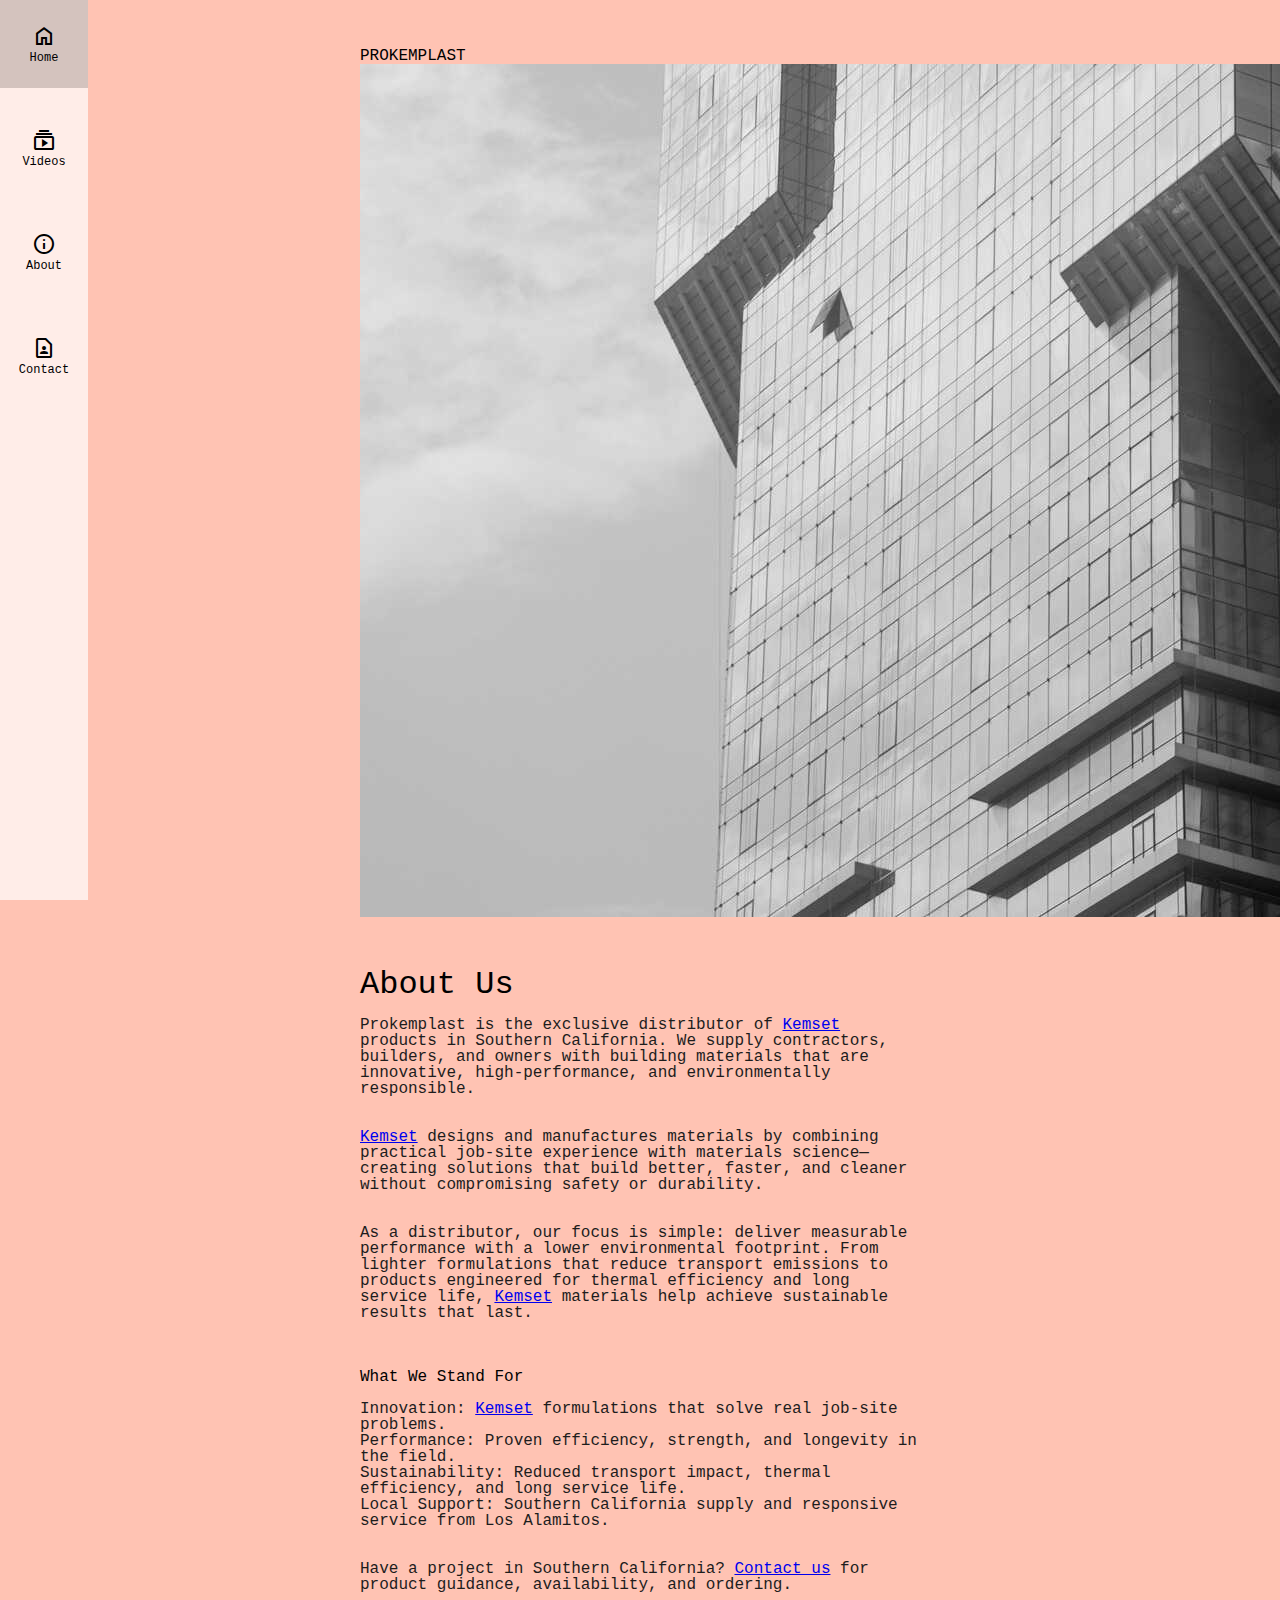
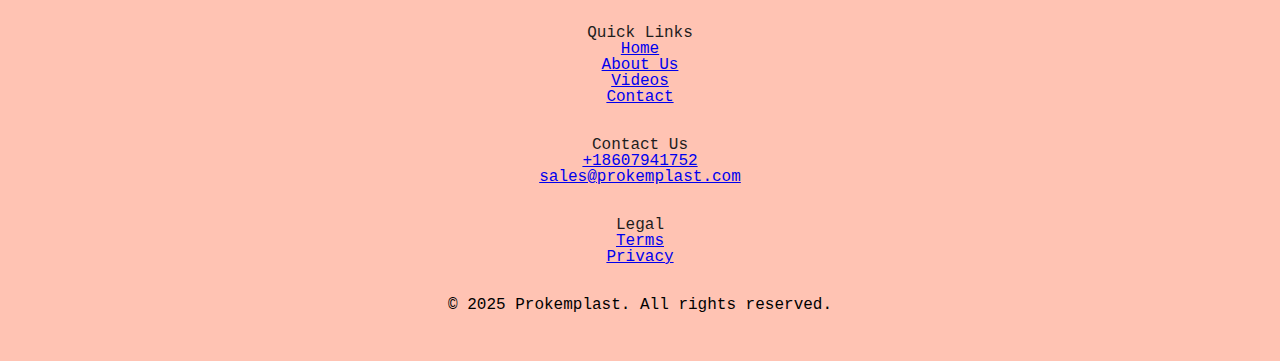
<file: about.html>
<!DOCTYPE html>
<html lang="en">

<head>
  <meta charset="UTF-8">
  <meta name="viewport" content="width=device-width, initial-scale=1">
  <title>About Us — Prokemplast</title>
  <meta name="description" content="Prokemplast is the exclusive distributor of Kemset products in Southern California—delivering innovative, high‑performance, and environmentally responsible building materials.">
  <link rel="canonical" href="https://www.prokemplast.com/about.html">
  <link rel="icon" href="/favicon.svg" type="image/svg+xml">
  <meta property="og:title" content="About Us — Prokemplast">
  <meta property="og:description" content="Exclusive Southern California distributor of Kemset—innovative, high‑performance, and environmentally responsible building materials.">
  <meta property="og:url" content="https://www.prokemplast.com/about.html">
  <meta property="og:type" content="website">
  <meta property="og:site_name" content="Prokemplast">
  <meta name="twitter:card" content="summary">
  <link rel="stylesheet" href="css/fonts.css">
  <link rel="stylesheet" href="css/reset.css">
  <link rel="stylesheet" href="css/variables.css">
  <link rel="stylesheet" href="css/style.css">
  <link rel="stylesheet" href="https://fonts.googleapis.com/css2?family=Material+Symbols+Outlined:opsz,wght,FILL,GRAD@24,400,0,0&icon_names=contact_page,home,info,subscriptions" />
</head>

<body>
  <nav class="sidebar">
    <div class="sidebar__group">
      <a href="./" class="sidebar__button" aria-label="Home">
        <span class="material-symbols-outlined sidebar__icon">home</span>
        <span class="sidebar__label">Home</span>
      </a>
      <a href="./videos.html" class="sidebar__button" aria-label="Videos">
        <span class="material-symbols-outlined">subscriptions</span>
        <span class="sidebar__label">Videos</span>
      </a>
      <a href="./about.html" class="sidebar__button" aria-label="About">
        <span class="material-symbols-outlined">info</span>
        <span class="sidebar__label">About</span>
      </a>
      <a href="./contact.html" class="sidebar__button" aria-label="Contact">
        <span class="material-symbols-outlined">contact_page</span>
        <span class="sidebar__label">Contact</span>
      </a>
    </div>
    <div class="sidebar__group"></div>
  </nav>

  <header>
    <div class="header__group">
      <div class="company-name">
        PROKEMPLAST
      </div>
    </div>
    <div class="header__group"></div>
  </header>

  <main class="main">
    <section class="hero">
      <div class="hero-image">
        <picture>
          <source type="image/avif" srcset="/images/hero_glass_building_640.avif 640w, /images/hero_glass_building_960.avif 960w, /images/hero_glass_building_1280.avif 1280w, /images/hero_glass_building_1920.avif 1920w" sizes="100vw">
          <source type="image/webp" srcset="/images/hero_glass_building_640.webp 640w, /images/hero_glass_building_960.webp 960w, /images/hero_glass_building_1280.webp 1280w, /images/hero_glass_building_1920.webp 1920w" sizes="100vw">
          <img src="/images/hero_glass_building_1920.jpg" alt="Modern building facade representing innovation and sustainability" fetchpriority="high">
        </picture>
      </div>
    </section>
    <section class="main--narrow">
      <h1>About Us</h1>

      <p><strong>Prokemplast</strong> is the exclusive distributor of <a href="https://kemset.com" target="_blank" rel="noopener noreferrer">Kemset</a> products in Southern
        California. We supply contractors, builders, and owners with building materials that are innovative,
        high‑performance, and environmentally responsible.</p>

      <p><a href="https://kemset.com" target="_blank" rel="noopener noreferrer">Kemset</a> designs and manufactures materials by combining practical job‑site experience with
        materials science—creating solutions that build better, faster, and cleaner without compromising safety or
        durability.</p>

      <p>As a distributor, our focus is simple: deliver measurable performance with a lower environmental footprint.
        From lighter formulations that reduce transport emissions to products engineered for thermal efficiency and long
        service life, <a href="https://kemset.com" target="_blank" rel="noopener noreferrer">Kemset</a> materials help achieve sustainable results that last.</p>

      <h2>What We Stand For</h2>
      <ul>
        <li><strong>Innovation:</strong> <a href="https://kemset.com" target="_blank" rel="noopener noreferrer">Kemset</a> formulations that solve real job‑site problems.</li>
        <li><strong>Performance:</strong> Proven efficiency, strength, and longevity in the field.</li>
        <li><strong>Sustainability:</strong> Reduced transport impact, thermal efficiency, and long service life.</li>
        <li><strong>Local Support:</strong> Southern California supply and responsive service from Los Alamitos.</li>
      </ul>

      <p>Have a project in Southern California? <a href="/contact.html">Contact us</a> for product guidance,
        availability, and ordering.</p>

    </section>
  </main>

  <footer class="footer">
    <section class="footer__about">
      <ul class="footer__quick-links">
        <li>Quick Links</li>
        <li><a href="/">Home</a></li>
        <li><a href="/about.html">About Us</a></li>
        <li><a href="/videos.html">Videos</a></li>
        <li><a href="/contact.html">Contact</a></li>
      </ul>
      <ul class="footer__contact-links">
        <li>Contact Us</li>
        <li><a href="tel:+18607941752">+18607941752</a></li>
        <li><a href="mailto:sales@prokemplast.com">sales@prokemplast.com</a></li>
      </ul>
      <ul class="footer__quick-links">
        <li>Legal</li>
        <li><a href="/terms.html">Terms</a></li>
        <li><a href="/privacy.html">Privacy</a></li>
      </ul>
    </section>
    <section class="footer__legal">
      <div>&copy; 2025 Prokemplast. All rights reserved.</div>
    </section>
  </footer>

  <script src="./js/main.js"></script>
</body>

</html>
</file>
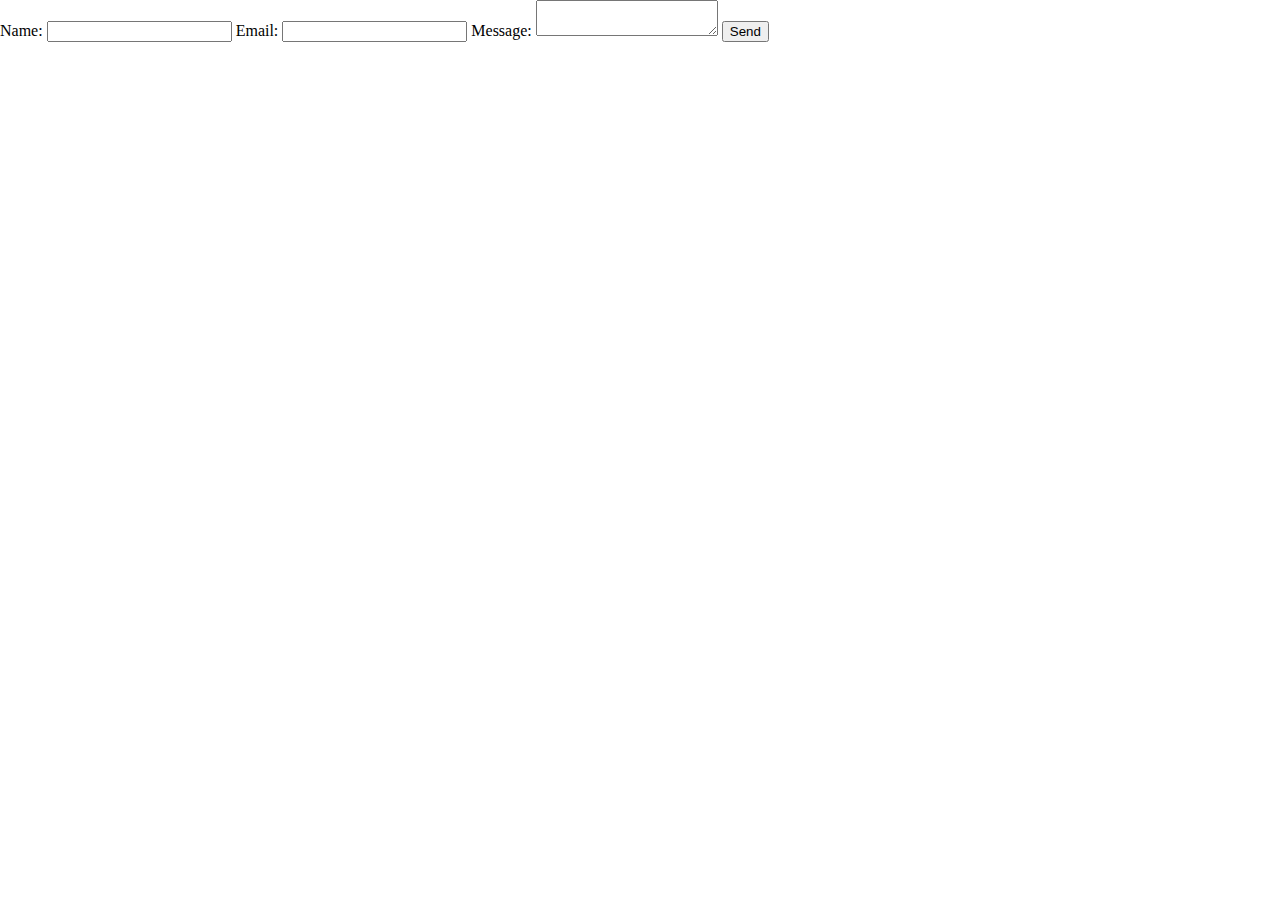
<file: playground.html>
<!DOCTYPE html>
<html lang="en">
  <head>
    <meta charset="UTF-8">
    <meta name="viewport" content="width=device-width, initial-scale=1">
    <title>Playground</title>
    <link rel="stylesheet" href="css/reset.css">
  </head>
  <body>
<form method="POST" action="/api/contact">
  <label>
    Name:
    <input type="text" name="name" required>
  </label>
  <label>
    Email:
    <input type="email" name="email" required>
  </label>
  <label>
    Message:
    <textarea name="message" required></textarea>
  </label>
  <button type="submit">Send</button>
</form>
  </body>
</html>
</file>
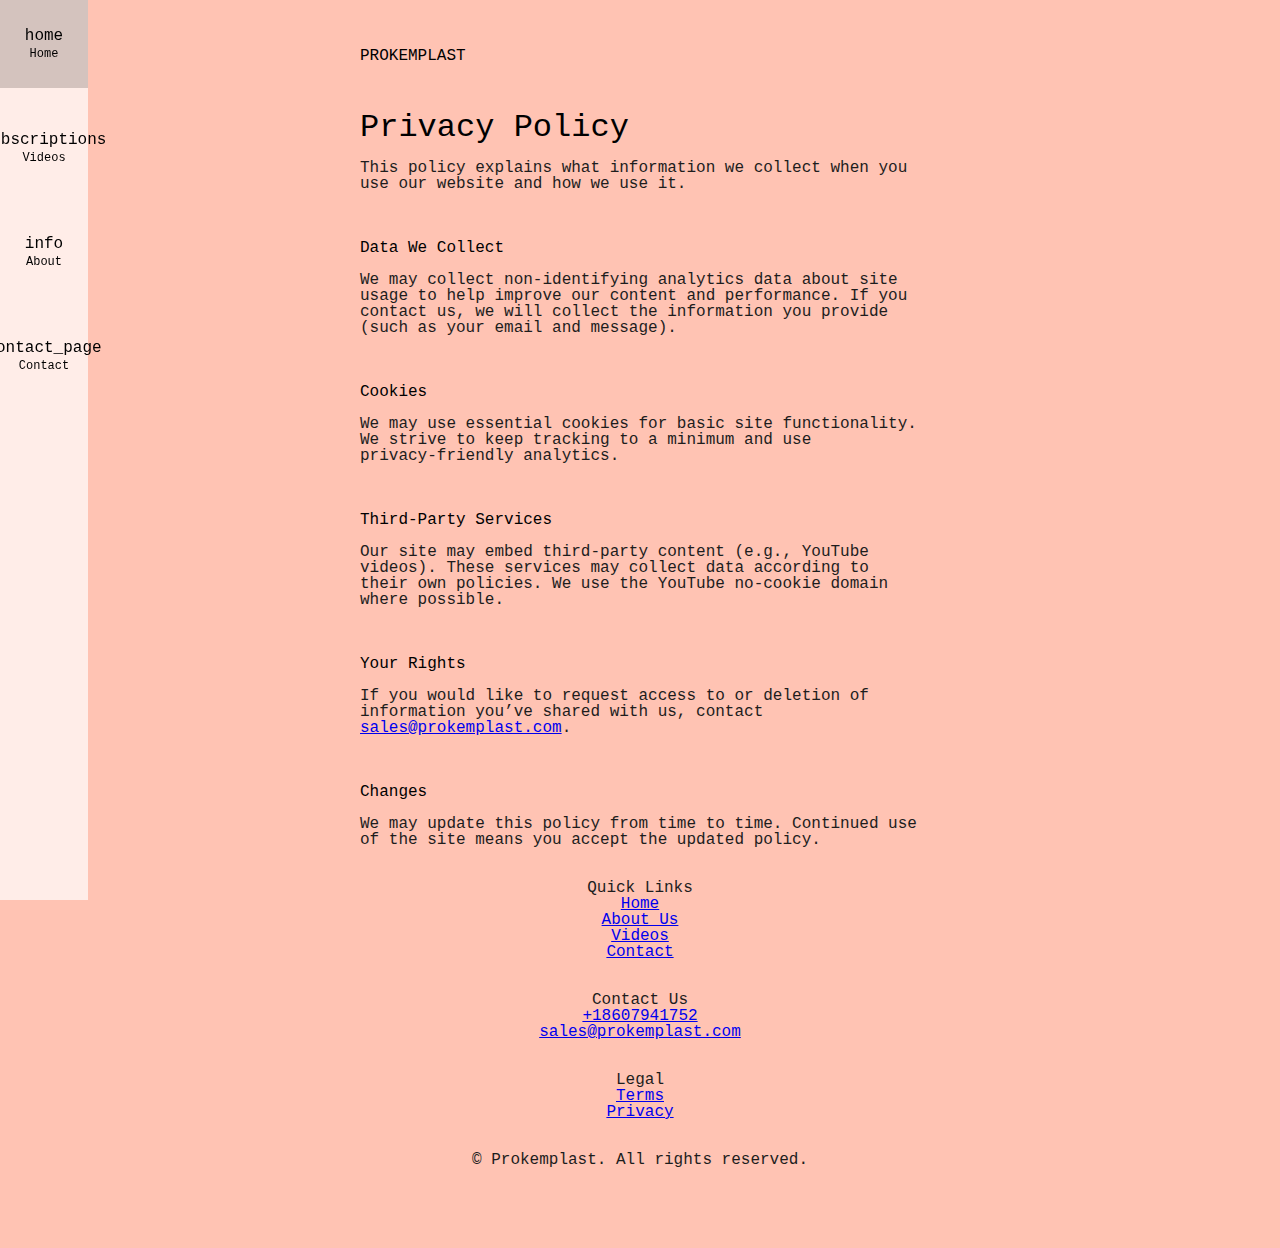
<file: privacy.html>
<!DOCTYPE html>
<html lang="en">
<head>
  <meta charset="UTF-8">
  <meta name="viewport" content="width=device-width, initial-scale=1">
  <title>Privacy Policy — Prokemplast</title>
  <meta name="description" content="Prokemplast Privacy Policy describing the data we collect and how we use it.">
  <link rel="canonical" href="https://www.prokemplast.com/privacy.html">
  <link rel="icon" href="/favicon.svg" type="image/svg+xml">
  <meta property="og:title" content="Privacy Policy — Prokemplast">
  <meta property="og:description" content="Learn how Prokemplast handles your data and privacy.">
  <meta property="og:url" content="https://www.prokemplast.com/privacy.html">
  <meta property="og:type" content="website">
  <meta property="og:site_name" content="Prokemplast">
  <meta name="twitter:card" content="summary">
  <link rel="stylesheet" href="css/fonts.css">
  <link href="css/reset.css" rel="stylesheet">
  <link rel="stylesheet" href="css/variables.css">
  <link href="css/style.css" rel="stylesheet">
</head>
<body>
  <nav class="sidebar">
    <div class="sidebar__group">
      <a href="./" class="sidebar__button" aria-label="Home">
        <span class="material-symbols-outlined sidebar__icon">home</span>
        <span class="sidebar__label">Home</span>
      </a>
      <a href="./videos.html" class="sidebar__button" aria-label="Videos">
        <span class="material-symbols-outlined">subscriptions</span>
        <span class="sidebar__label">Videos</span>
      </a>
      <a href="./about.html" class="sidebar__button" aria-label="About">
        <span class="material-symbols-outlined">info</span>
        <span class="sidebar__label">About</span>
      </a>
      <a href="./contact.html" class="sidebar__button" aria-label="Contact">
        <span class="material-symbols-outlined">contact_page</span>
        <span class="sidebar__label">Contact</span>
      </a>
    </div>
    <div class="sidebar__group"></div>
  </nav>

  <header>
    <div class="company-name">PROKEMPLAST</div>
  </header>

  <main class="main main--narrow">
    <h1>Privacy Policy</h1>
    <p>This policy explains what information we collect when you use our website and how we use it.</p>
    <h2>Data We Collect</h2>
    <p>We may collect non-identifying analytics data about site usage to help improve our content and performance. If you contact us, we will collect the information you provide (such as your email and message).</p>
    <h2>Cookies</h2>
    <p>We may use essential cookies for basic site functionality. We strive to keep tracking to a minimum and use privacy‑friendly analytics.</p>
    <h2>Third-Party Services</h2>
    <p>Our site may embed third‑party content (e.g., YouTube videos). These services may collect data according to their own policies. We use the YouTube no‑cookie domain where possible.</p>
    <h2>Your Rights</h2>
    <p>If you would like to request access to or deletion of information you’ve shared with us, contact <a href="mailto:sales@prokemplast.com">sales@prokemplast.com</a>.</p>
    <h2>Changes</h2>
    <p>We may update this policy from time to time. Continued use of the site means you accept the updated policy.</p>
  </main>
  <footer class="footer">
    <section class="footer__about">
      <ul class="footer__quick-links">
        <li>Quick Links</li>
        <li><a href="/">Home</a></li>
        <li><a href="/about.html">About Us</a></li>
        <li><a href="/videos.html">Videos</a></li>
        <li><a href="/contact.html">Contact</a></li>
      </ul>
      <ul class="footer__contact-links">
        <li>Contact Us</li>
        <li><a href="tel:+18607941752">+18607941752</a></li>
        <li><a href="mailto:sales@prokemplast.com">sales@prokemplast.com</a></li>
      </ul>
      <ul class="footer__quick-links">
        <li>Legal</li>
        <li><a href="/terms.html">Terms</a></li>
        <li><a href="/privacy.html">Privacy</a></li>
      </ul>
    </section>
    <section class="footer__legal">
      <p>&copy; <span id="current-year"></span> Prokemplast. All rights reserved.</p>
    </section>
  </footer>
  <script src="./js/main.js"></script>
</body>
</html>
</file>
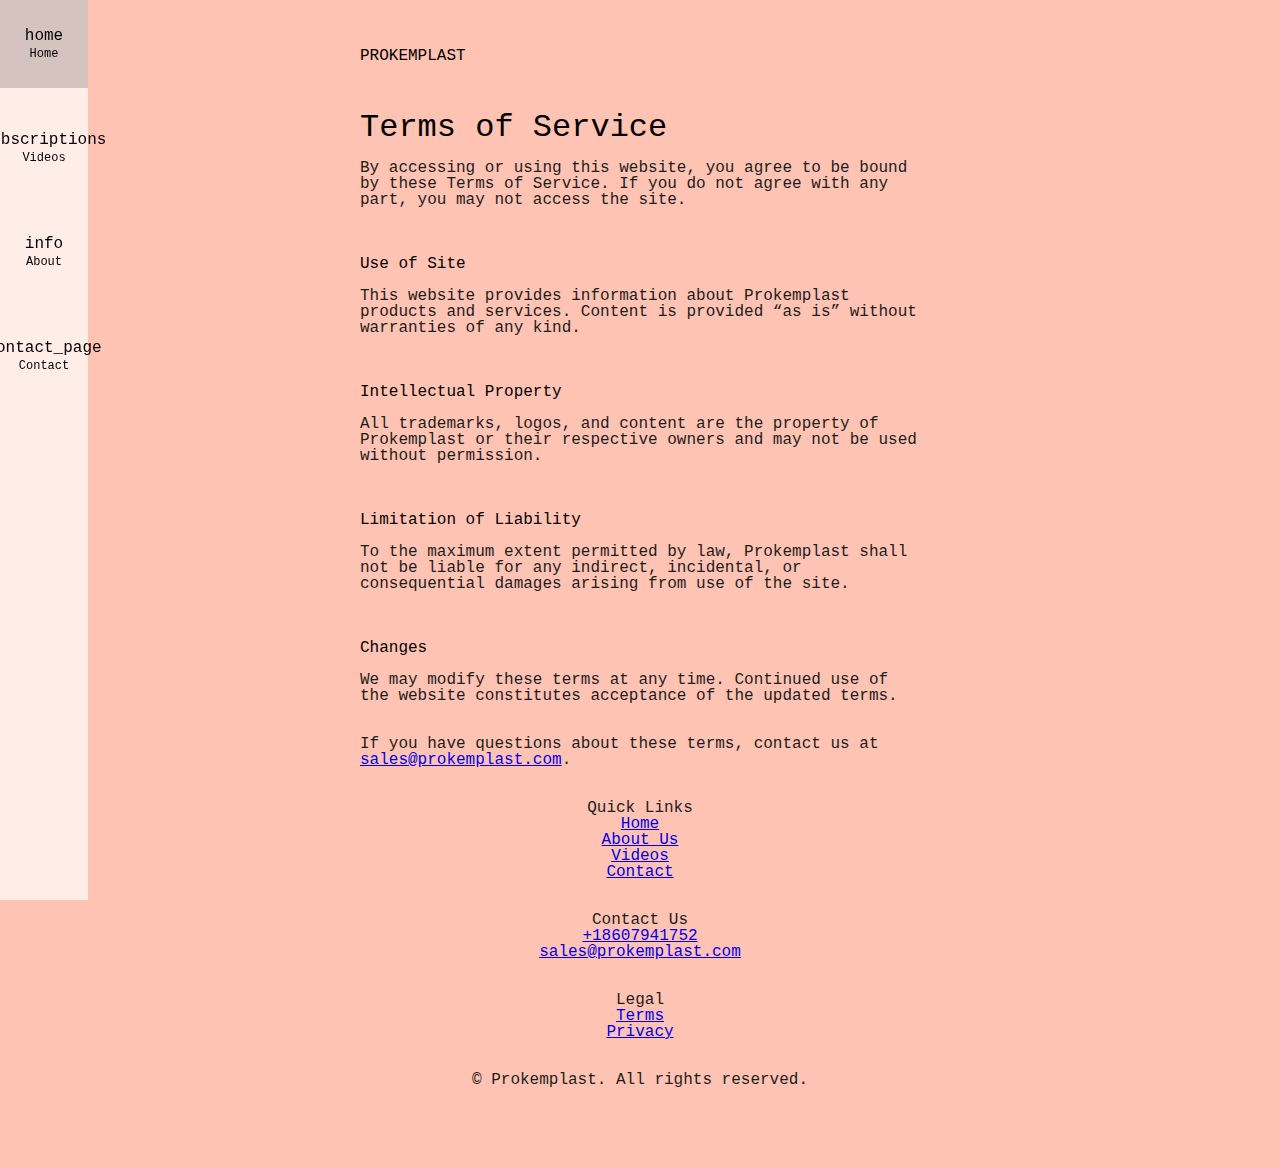
<file: terms.html>
<!DOCTYPE html>
<html lang="en">
<head>
  <meta charset="UTF-8">
  <meta name="viewport" content="width=device-width, initial-scale=1">
  <title>Terms of Service — Prokemplast</title>
  <meta name="description" content="Prokemplast Terms of Service outlining website use and limitations of liability.">
  <link rel="canonical" href="https://www.prokemplast.com/terms.html">
  <link rel="icon" href="/favicon.svg" type="image/svg+xml">
  <meta property="og:title" content="Terms of Service — Prokemplast">
  <meta property="og:description" content="Terms governing use of the Prokemplast website.">
  <meta property="og:url" content="https://www.prokemplast.com/terms.html">
  <meta property="og:type" content="website">
  <meta property="og:site_name" content="Prokemplast">
  <meta name="twitter:card" content="summary">
  <link rel="stylesheet" href="css/fonts.css">
  <link href="css/reset.css" rel="stylesheet">
  <link rel="stylesheet" href="css/variables.css">
  <link href="css/style.css" rel="stylesheet">
</head>
<body>
  <nav class="sidebar">
    <div class="sidebar__group">
      <a href="./" class="sidebar__button" aria-label="Home">
        <span class="material-symbols-outlined sidebar__icon">home</span>
        <span class="sidebar__label">Home</span>
      </a>
      <a href="./videos.html" class="sidebar__button" aria-label="Videos">
        <span class="material-symbols-outlined">subscriptions</span>
        <span class="sidebar__label">Videos</span>
      </a>
      <a href="./about.html" class="sidebar__button" aria-label="About">
        <span class="material-symbols-outlined">info</span>
        <span class="sidebar__label">About</span>
      </a>
      <a href="./contact.html" class="sidebar__button" aria-label="Contact">
        <span class="material-symbols-outlined">contact_page</span>
        <span class="sidebar__label">Contact</span>
      </a>
    </div>
    <div class="sidebar__group"></div>
  </nav>

  <header>
    <div class="company-name">PROKEMPLAST</div>
  </header>

  <main class="main main--narrow">
    <h1>Terms of Service</h1>
    <p>By accessing or using this website, you agree to be bound by these Terms of Service. If you do not agree with any part, you may not access the site.</p>
    <h2>Use of Site</h2>
    <p>This website provides information about Prokemplast products and services. Content is provided “as is” without warranties of any kind.</p>
    <h2>Intellectual Property</h2>
    <p>All trademarks, logos, and content are the property of Prokemplast or their respective owners and may not be used without permission.</p>
    <h2>Limitation of Liability</h2>
    <p>To the maximum extent permitted by law, Prokemplast shall not be liable for any indirect, incidental, or consequential damages arising from use of the site.</p>
    <h2>Changes</h2>
    <p>We may modify these terms at any time. Continued use of the website constitutes acceptance of the updated terms.</p>
    <p>If you have questions about these terms, contact us at <a href="mailto:sales@prokemplast.com">sales@prokemplast.com</a>.</p>
  </main>
  <footer class="footer">
    <section class="footer__about">
      <ul class="footer__quick-links">
        <li>Quick Links</li>
        <li><a href="/">Home</a></li>
        <li><a href="/about.html">About Us</a></li>
        <li><a href="/videos.html">Videos</a></li>
        <li><a href="/contact.html">Contact</a></li>
      </ul>
      <ul class="footer__contact-links">
        <li>Contact Us</li>
        <li><a href="tel:+18607941752">+18607941752</a></li>
        <li><a href="mailto:sales@prokemplast.com">sales@prokemplast.com</a></li>
      </ul>
      <ul class="footer__quick-links">
        <li>Legal</li>
        <li><a href="/terms.html">Terms</a></li>
        <li><a href="/privacy.html">Privacy</a></li>
      </ul>
    </section>
    <section class="footer__legal">
      <p>&copy; <span id="current-year"></span> Prokemplast. All rights reserved.</p>
    </section>
  </footer>
  <script src="./js/main.js"></script>
</body>
</html>
</file>
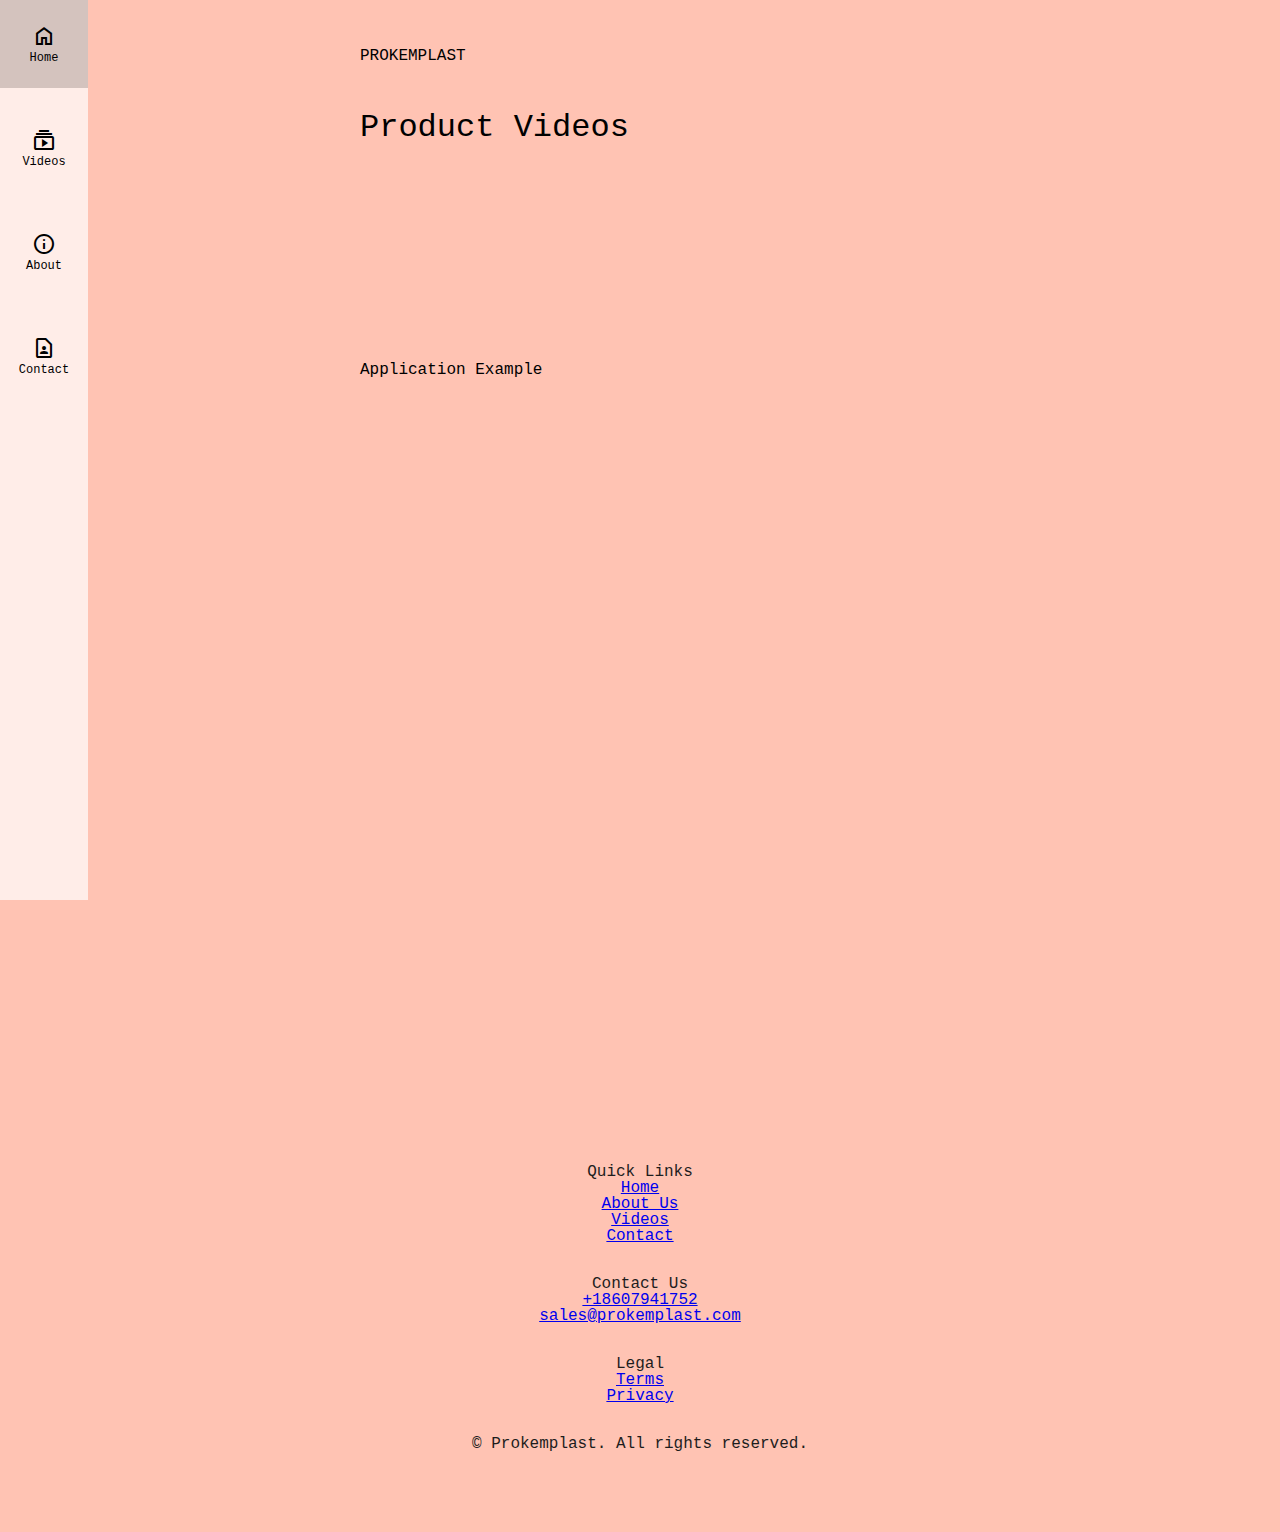
<file: videos.html>
<!DOCTYPE html>
<html lang="en">

<head>
  <meta charset="UTF-8">
  <meta name="viewport" content="width=device-width, initial-scale=1">
  <title>Videos — Prokemplast</title>
  <meta name="description" content="Watch application and product demonstration videos from Prokemplast.">
  <link rel="canonical" href="https://www.prokemplast.com/videos.html">
  <link rel="icon" href="/favicon.svg" type="image/svg+xml">
  <meta property="og:title" content="Videos — Prokemplast">
  <meta property="og:description" content="Application and product demonstration videos from Prokemplast.">
  <meta property="og:url" content="https://www.prokemplast.com/videos.html">
  <meta property="og:type" content="website">
  <meta property="og:site_name" content="Prokemplast">
  <meta name="twitter:card" content="summary">
  <script defer data-domain="prokemplast.com" src="https://plausible.io/js/script.js"></script>
  <link href="css/reset.css" rel="stylesheet">
  <link href="css/style.css" rel="stylesheet">
  <link rel="stylesheet" href="https://fonts.googleapis.com/css2?family=Material+Symbols+Outlined:opsz,wght,FILL,GRAD@24,400,0,0&icon_names=contact_page,home,info,subscriptions" />
</head>

<body>
  <nav class="sidebar">
    <div class="sidebar__group">
      <a href="./" class="sidebar__button" aria-label="Home">
        <span class="material-symbols-outlined sidebar__icon">home</span>
        <span class="sidebar__label">Home</span>
      </a>
      <a href="./videos.html" class="sidebar__button" aria-label="Videos">
        <span class="material-symbols-outlined">subscriptions</span>
        <span class="sidebar__label">Videos</span>
      </a>
      <a href="./about.html" class="sidebar__button" aria-label="About">
        <span class="material-symbols-outlined">info</span>
        <span class="sidebar__label">About</span>
      </a>
      <a href="./contact.html" class="sidebar__button" aria-label="Contact">
        <span class="material-symbols-outlined">contact_page</span>
        <span class="sidebar__label">Contact</span>
      </a>
    </div>
    <div class="sidebar__group"></div>
  </nav>

  <header>
    <div class="header__group">
      <div class="company-name">
        PROKEMPLAST
      </div>
    </div>
    <div class="header__group"></div>
  </header>

  <main class="main">
    <section>
      <h1 class="visually-hidden">Product Videos</h1>
      <div class="video-grid">
        <div class="video-grid__video-wrapper">
          <iframe class="video-grid__video" title="Application Example" src="https://www.youtube-nocookie.com/embed/LQXJPqlSXbk?controls=1&fs=1" loading="lazy" allow="accelerometer; autoplay; clipboard-write; encrypted-media; gyroscope; picture-in-picture; web-share" allowfullscreen></iframe>
          <h6 class="video-grid__title">
            <strong>Application Example</strong>
          </h6>
        </div>
        <iframe class="video-grid__video" title="Product Video 2" src="https://www.youtube-nocookie.com/embed/k-ZuqT5eFi8?controls=0" loading="lazy" allow="accelerometer; autoplay; clipboard-write; encrypted-media; gyroscope; picture-in-picture; web-share" allowfullscreen></iframe>
        <iframe class="video-grid__video" title="Product Video 3" src="https://www.youtube-nocookie.com/embed/rn8oDXls2VU?controls=0" loading="lazy" allow="accelerometer; autoplay; clipboard-write; encrypted-media; gyroscope; picture-in-picture; web-share" allowfullscreen></iframe>
        <iframe class="video-grid__video" title="Product Video 4" src="https://www.youtube-nocookie.com/embed/2IWpqF2eUcI?controls=0" loading="lazy" allow="accelerometer; autoplay; clipboard-write; encrypted-media; gyroscope; picture-in-picture; web-share" allowfullscreen></iframe>
        <iframe class="video-grid__video" title="Product Video 5" src="https://www.youtube-nocookie.com/embed/Zh1aW1Tg_bg?controls=0" loading="lazy" allow="accelerometer; autoplay; clipboard-write; encrypted-media; gyroscope; picture-in-picture; web-share" allowfullscreen></iframe>
        <iframe class="video-grid__video" title="Product Video 6" src="https://www.youtube-nocookie.com/embed/PFu5ue-NvNk?controls=0" loading="lazy" allow="accelerometer; autoplay; clipboard-write; encrypted-media; gyroscope; picture-in-picture; web-share" allowfullscreen></iframe>
      </div>
    </section>
  </main>

  <footer class="footer">
    <section class="footer__about">
      <ul class="footer__quick-links">
        <li>Quick Links</li>
        <li><a href="/">Home</a></li>
        <li><a href="/about.html">About Us</a></li>
        <li><a href="/videos.html">Videos</a></li>
        <li><a href="/contact.html">Contact</a></li>
      </ul>
      <ul class="footer__contact-links">
        <li>Contact Us</li>
        <li><a href="tel:+18607941752">+18607941752</a></li>
        <li><a href="mailto:sales@prokemplast.com">sales@prokemplast.com</a></li>
      </ul>
      <ul class="footer__quick-links">
        <li>Legal</li>
        <li><a href="/terms.html">Terms</a></li>
        <li><a href="/privacy.html">Privacy</a></li>
      </ul>
    </section>
    <section class="footer__legal">
      <p>&copy; <span id="current-year"></span> Prokemplast. All rights reserved.</p>
    </section>
  </footer>

  <script src="./js/main.js"></script>
</body>

</html>
</file>
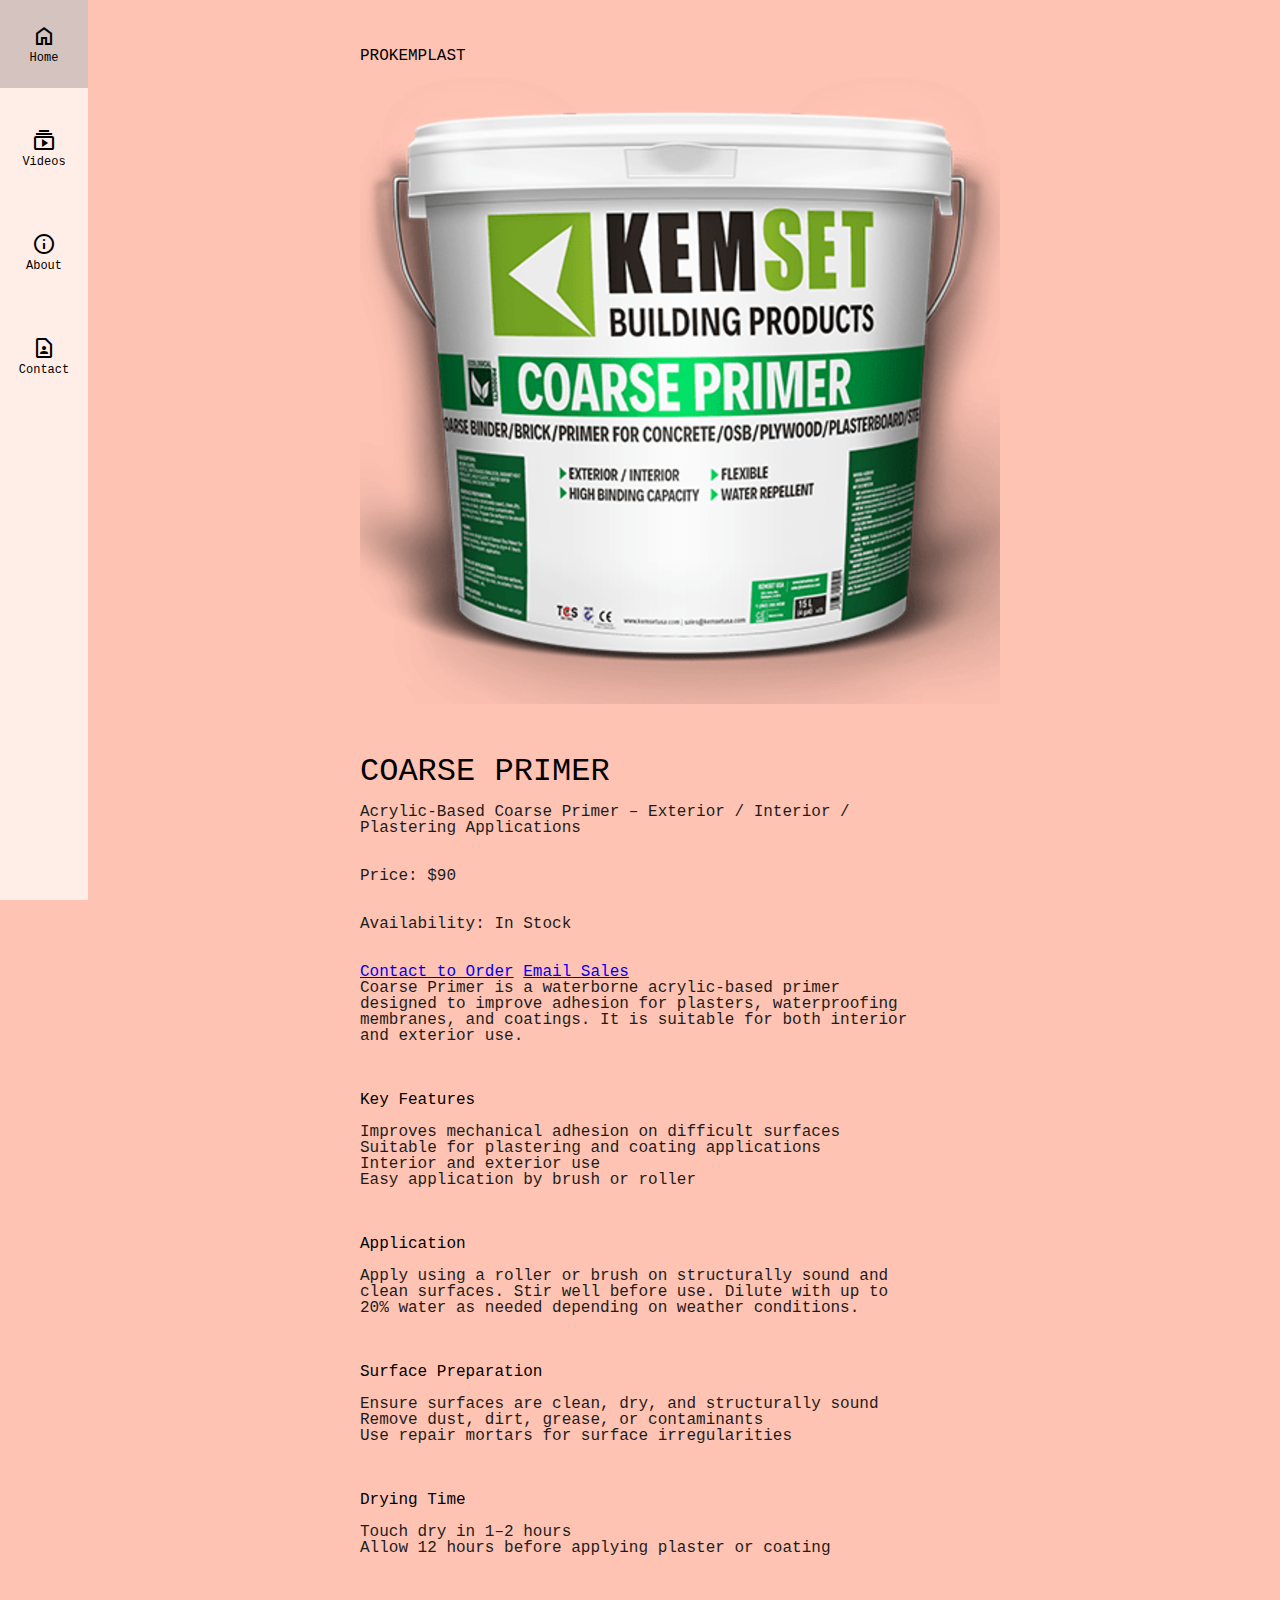
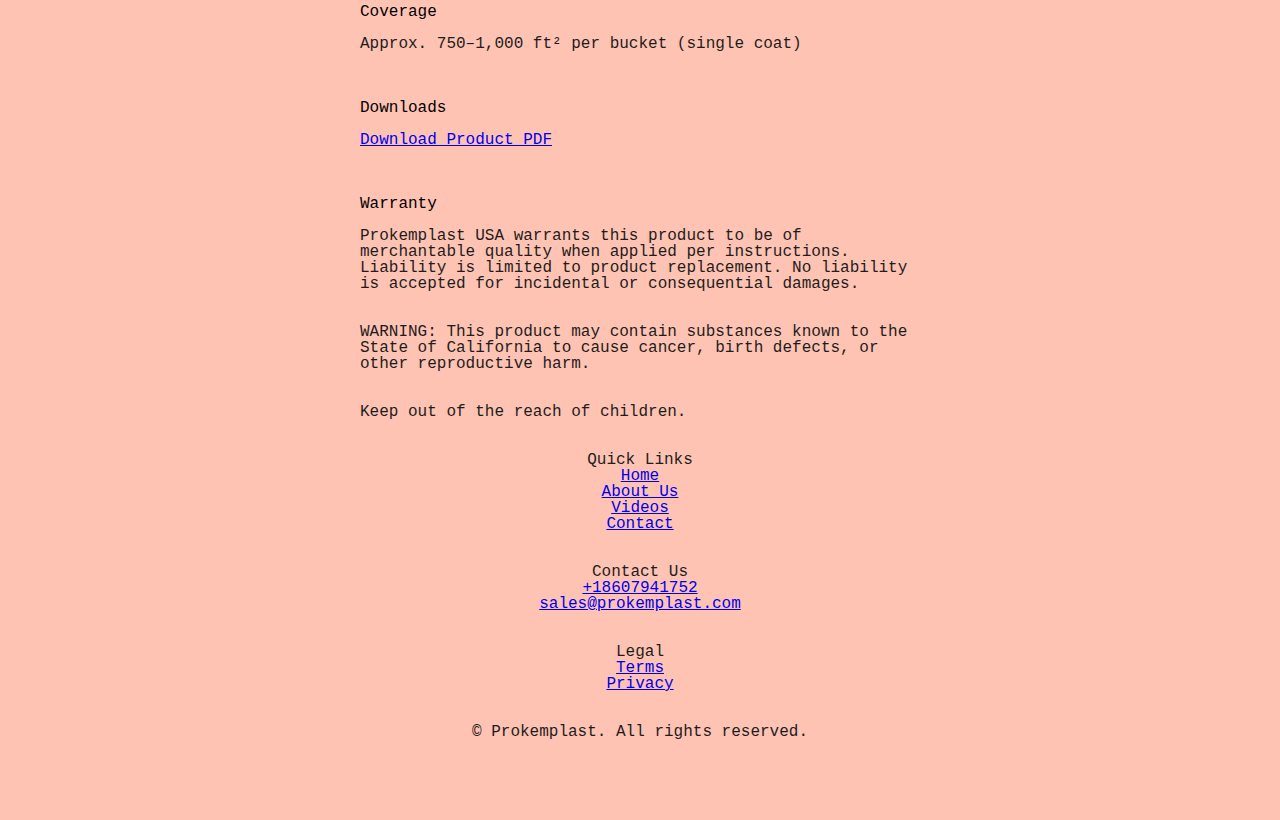
<file: products/coarse-primer.html>
<!DOCTYPE html>
<html lang="en">

<head>
  <meta charset="UTF-8">
  <meta name="viewport" content="width=device-width, initial-scale=1">
  <title>Coarse Primer — Prokemplast</title>
  <meta name="description" content="Acrylic-based coarse primer for plastering and coating applications; interior and exterior use.">
  <link rel="canonical" href="https://www.prokemplast.com/products/coarse-primer.html">
  <link rel="icon" href="/favicon.svg" type="image/svg+xml">
  <meta property="og:title" content="Coarse Primer — Prokemplast">
  <meta property="og:description" content="Acrylic-based coarse primer for interior and exterior applications.">
  <meta property="og:url" content="https://www.prokemplast.com/products/coarse-primer.html">
  <meta property="og:type" content="product">
  <meta property="og:site_name" content="Prokemplast">
  <meta name="twitter:card" content="summary">
  <link rel="stylesheet" href="../css/fonts.css">
  <link href="../css/reset.css" rel="stylesheet">
  <link rel="stylesheet" href="../css/variables.css">
  <link href="../css/style.css" rel="stylesheet">
  <link rel="stylesheet" href="https://fonts.googleapis.com/css2?family=Material+Symbols+Outlined:opsz,wght,FILL,GRAD@24,400,0,0&icon_names=contact_page,home,info,subscriptions" />
</head>

<body>
  <nav class="sidebar">
    <div class="sidebar__group">
      <a href="../" class="sidebar__button" aria-label="Home">
        <span class="material-symbols-outlined sidebar__icon">home</span>
        <span class="sidebar__label">Home</span>
      </a>
      <a href="../videos.html" class="sidebar__button" aria-label="Videos">
        <span class="material-symbols-outlined">subscriptions</span>
        <span class="sidebar__label">Videos</span>
      </a>
      <a href="../about.html" class="sidebar__button" aria-label="About">
        <span class="material-symbols-outlined">info</span>
        <span class="sidebar__label">About</span>
      </a>
      <a href="../contact.html" class="sidebar__button" aria-label="Contact">
        <span class="material-symbols-outlined">contact_page</span>
        <span class="sidebar__label">Contact</span>
      </a>
    </div>
    <div class="sidebar__group"></div>
  </nav>

  <header>
    <div class="header__group">
      <div class="company-name">
        PROKEMPLAST
      </div>
    </div>
    <div class="header__group"></div>
  </header>

  <main class="main">
    <div class="product-display__grid">
      <div class="product-display__image-wrapper">
        <picture>
          <source type="image/avif" srcset="/images/kemset_coarse_primer_640.avif">
          <source type="image/webp" srcset="/images/kemset_coarse_primer_640.webp">
          <img class="product-display__image" src="/images/kemset_coarse_primer_640.jpg" alt="Coarse Primer product" fetchpriority="high">
        </picture>
      </div>

      <div class="product-display__details-wrapper">
        <h1>COARSE PRIMER</h1>
        <p><strong>Acrylic-Based Coarse Primer – Exterior / Interior / Plastering Applications</strong></p>

        <p><strong>Price:</strong> $90</p>
        <p><strong>Availability:</strong> In Stock</p>

        <div class="product-actions">
          <a class="button" href="/contact.html?product=Coarse%20Primer">Contact to Order</a>
          <a class="button button--secondary" href="mailto:sales@prokemplast.com?subject=Order%20Inquiry%3A%20Coarse%20Primer&body=Hello%20Prokemplast%20Sales%2C%0D%0A%0D%0AI'd%20like%20to%20order%20Coarse%20Primer.%20Please%20advise%20on%20availability%2C%20pricing%2C%20and%20shipping.%0D%0A%0D%0AName%3A%0D%0APhone%3A%0D%0AShipping%20address%3A%0D%0A" aria-label="Email sales about Coarse Primer">Email Sales</a>
        </div>

        <p>Coarse Primer is a waterborne acrylic-based primer designed to improve adhesion for plasters, waterproofing
          membranes, and coatings. It is suitable for both interior and exterior use.</p>

        <h2>Key Features</h2>
        <ul>
          <li>Improves mechanical adhesion on difficult surfaces</li>
          <li>Suitable for plastering and coating applications</li>
          <li>Interior and exterior use</li>
          <li>Easy application by brush or roller</li>
        </ul>

        <h2>Application</h2>
        <p>Apply using a roller or brush on structurally sound and clean surfaces. Stir well before use. Dilute with up
          to 20% water as needed depending on weather conditions.</p>

        <h2>Surface Preparation</h2>
        <ul>
          <li>Ensure surfaces are clean, dry, and structurally sound</li>
          <li>Remove dust, dirt, grease, or contaminants</li>
          <li>Use repair mortars for surface irregularities</li>
        </ul>

        <h2>Drying Time</h2>
        <ul>
          <li>Touch dry in 1–2 hours</li>
          <li>Allow 12 hours before applying plaster or coating</li>
        </ul>

        <h2>Coverage</h2>
        <ul>
          <li>Approx. 750–1,000 ft² per bucket (single coat)</li>
        </ul>

        <h2>Downloads</h2>
        <ul>
          <li><a href="https://kemset.com/product_pdf/32821d2a5717478a180405ff5dcd43f2.pdf" target="_blank" rel="noopener noreferrer">Download
              Product PDF</a></li>
        </ul>

        <h2>Warranty</h2>
        <p>Prokemplast USA warrants this product to be of merchantable quality when applied per instructions. Liability is
          limited to product replacement. No liability is accepted for incidental or consequential damages.</p>
        <p><strong>WARNING:</strong> This product may contain substances known to the State of California to cause
          cancer, birth defects, or other reproductive harm.</p>
        <p><em>Keep out of the reach of children.</em></p>
      </div>
    </div>
  </main>

  <footer class="footer">
    <section class="footer__about">
      <ul class="footer__quick-links">
        <li>Quick Links</li>
        <li><a href="/">Home</a></li>
        <li><a href="/about.html">About Us</a></li>
        <li><a href="/videos.html">Videos</a></li>
        <li><a href="/contact.html">Contact</a></li>
      </ul>
      <ul class="footer__contact-links">
        <li>Contact Us</li>
        <li><a href="tel:+18607941752">+18607941752</a></li>
        <li><a href="mailto:sales@prokemplast.com">sales@prokemplast.com</a></li>
      </ul>
      <ul class="footer__quick-links">
        <li>Legal</li>
        <li><a href="/terms.html">Terms</a></li>
        <li><a href="/privacy.html">Privacy</a></li>
      </ul>
    </section>
    <section class="footer__legal">
      <p>&copy; <span id="current-year"></span> Prokemplast. All rights reserved.</p>
    </section>
  </footer>
  <script src="../js/main.js"></script>
</body>

</html>
</file>
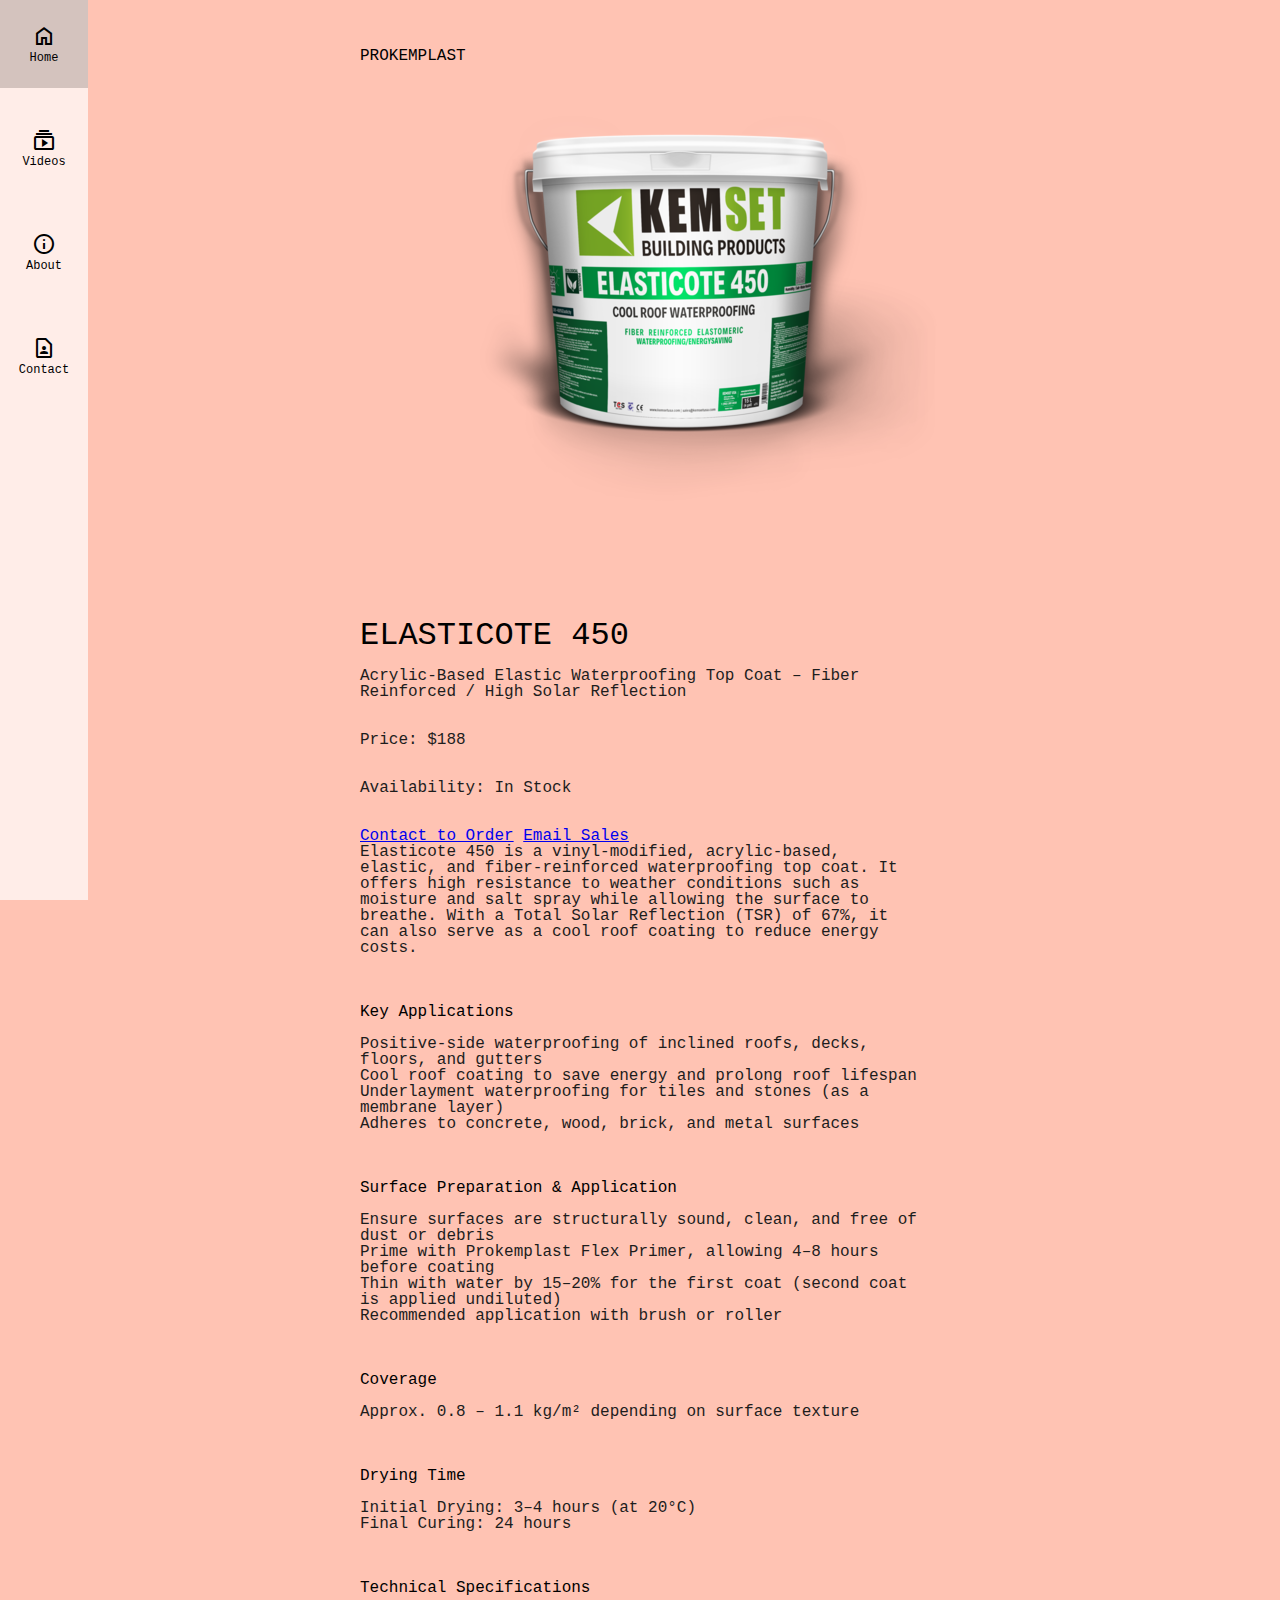
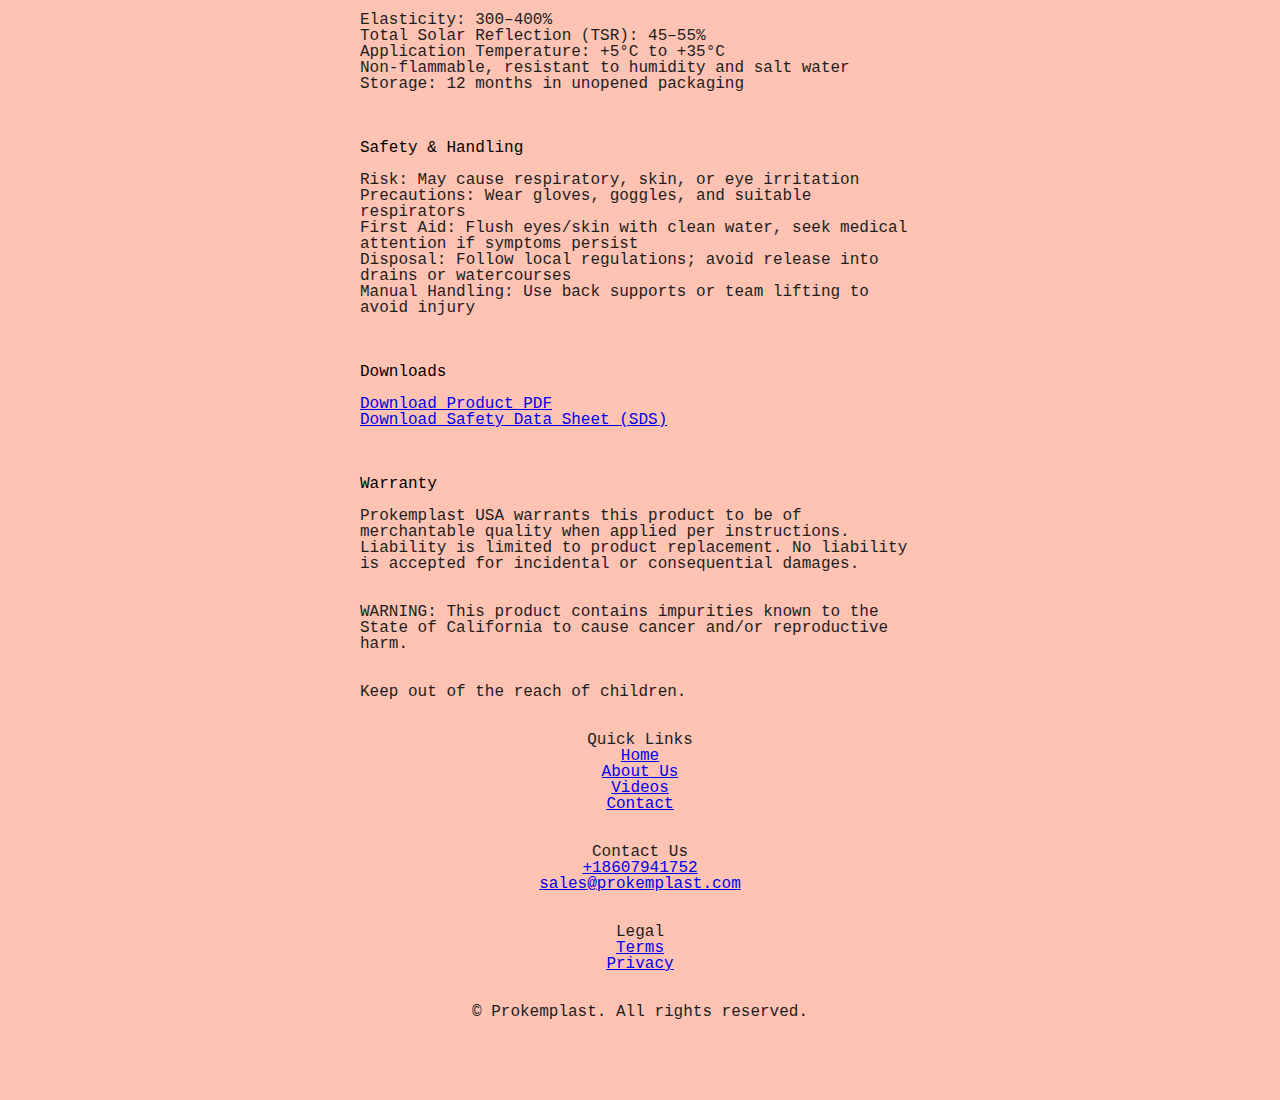
<file: products/elasticote-450.html>
<!DOCTYPE html>
<html lang="en">

<head>
  <meta charset="UTF-8">
  <meta name="viewport" content="width=device-width, initial-scale=1">
  <title>Elasticote 450 — Prokemplast</title>
  <meta name="description" content="Acrylic-based, elastic, fiber-reinforced waterproofing top coat with high solar reflection (TSR).">
  <link rel="canonical" href="https://www.prokemplast.com/products/elasticote-450.html">
  <link rel="icon" href="/favicon.svg" type="image/svg+xml">
  <meta property="og:title" content="Elasticote 450 — Prokemplast">
  <meta property="og:description" content="Acrylic-based elastic waterproofing top coat; fiber-reinforced with high solar reflection.">
  <meta property="og:url" content="https://www.prokemplast.com/products/elasticote-450.html">
  <meta property="og:type" content="product">
  <meta property="og:site_name" content="Prokemplast">
  <meta name="twitter:card" content="summary">
  <link rel="stylesheet" href="../css/fonts.css">
  <link href="../css/reset.css" rel="stylesheet">
  <link rel="stylesheet" href="../css/variables.css">
  <link href="../css/style.css" rel="stylesheet">
  <link rel="stylesheet" href="https://fonts.googleapis.com/css2?family=Material+Symbols+Outlined:opsz,wght,FILL,GRAD@24,400,0,0&icon_names=contact_page,home,info,subscriptions" />
</head>

<body>
  <nav class="sidebar">
    <div class="sidebar__group">
      <a href="../" class="sidebar__button" aria-label="Home">
        <span class="material-symbols-outlined sidebar__icon">home</span>
        <span class="sidebar__label">Home</span>
      </a>
      <a href="../videos.html" class="sidebar__button" aria-label="Videos">
        <span class="material-symbols-outlined">subscriptions</span>
        <span class="sidebar__label">Videos</span>
      </a>
      <a href="../about.html" class="sidebar__button" aria-label="About">
        <span class="material-symbols-outlined">info</span>
        <span class="sidebar__label">About</span>
      </a>
      <a href="../contact.html" class="sidebar__button" aria-label="Contact">
        <span class="material-symbols-outlined">contact_page</span>
        <span class="sidebar__label">Contact</span>
      </a>
    </div>
    <div class="sidebar__group"></div>
  </nav>

  <header>
    <div class="header__group">
      <div class="company-name">
        PROKEMPLAST
      </div>
    </div>
    <div class="header__group"></div>
  </header>

  <main class="main">
    <div class="product-display__grid">
      <div class="product-display__image-wrapper">
        <picture>
          <source type="image/avif" srcset="/images/kemset_elasticote_450_640.avif">
          <source type="image/webp" srcset="/images/kemset_elasticote_450_640.webp">
          <img class="product-display__image" src="/images/kemset_elasticote_450_640.jpg" alt="Elasticote 450 product" fetchpriority="high">
        </picture>
      </div>

      <div class="product-display__details-wrapper">
        <h1>ELASTICOTE 450</h1>
        <p><strong>Acrylic-Based Elastic Waterproofing Top Coat – Fiber Reinforced / High Solar Reflection</strong></p>

        <p><strong>Price:</strong> $188</p>
        <p><strong>Availability:</strong> In Stock</p>

        <div class="product-actions">
          <a class="button" href="/contact.html?product=Elasticote%20450">Contact to Order</a>
          <a class="button button--secondary" href="mailto:sales@prokemplast.com?subject=Order%20Inquiry%3A%20Elasticote%20450&body=Hello%20Prokemplast%20Sales%2C%0D%0A%0D%0AI'd%20like%20to%20order%20Elasticote%20450.%20Please%20advise%20on%20availability%2C%20pricing%2C%20and%20shipping.%0D%0A%0D%0AName%3A%0D%0APhone%3A%0D%0AShipping%20address%3A%0D%0A" aria-label="Email sales about Elasticote 450">Email Sales</a>
        </div>

        <p>Elasticote 450 is a vinyl-modified, acrylic-based, elastic, and fiber-reinforced waterproofing top coat. It
          offers high resistance to weather conditions such as moisture and salt spray while allowing the surface to
          breathe. With a Total Solar Reflection (TSR) of 67%, it can also serve as a cool roof coating to reduce energy
          costs.</p>

        <h2>Key Applications</h2>
        <ul>
          <li>Positive-side waterproofing of inclined roofs, decks, floors, and gutters</li>
          <li>Cool roof coating to save energy and prolong roof lifespan</li>
          <li>Underlayment waterproofing for tiles and stones (as a membrane layer)</li>
          <li>Adheres to concrete, wood, brick, and metal surfaces</li>
        </ul>

        <h2>Surface Preparation & Application</h2>
        <ul>
          <li>Ensure surfaces are structurally sound, clean, and free of dust or debris</li>
          <li>Prime with <strong>Prokemplast Flex Primer</strong>, allowing 4–8 hours before coating</li>
          <li>Thin with water by 15–20% for the first coat (second coat is applied undiluted)</li>
          <li>Recommended application with brush or roller</li>
        </ul>

        <h2>Coverage</h2>
        <ul>
          <li>Approx. 0.8 – 1.1 kg/m² depending on surface texture</li>
        </ul>

        <h2>Drying Time</h2>
        <ul>
          <li>Initial Drying: 3–4 hours (at 20°C)</li>
          <li>Final Curing: 24 hours</li>
        </ul>

        <h2>Technical Specifications</h2>
        <ul>
          <li><strong>Elasticity:</strong> 300–400%</li>
          <li><strong>Total Solar Reflection (TSR):</strong> 45–55%</li>
          <li><strong>Application Temperature:</strong> +5°C to +35°C</li>
          <li><strong>Non-flammable, resistant to humidity and salt water</strong></li>
          <li><strong>Storage:</strong> 12 months in unopened packaging</li>
        </ul>

        <h2>Safety & Handling</h2>
        <ul>
          <li><strong>Risk:</strong> May cause respiratory, skin, or eye irritation</li>
          <li><strong>Precautions:</strong> Wear gloves, goggles, and suitable respirators</li>
          <li><strong>First Aid:</strong> Flush eyes/skin with clean water, seek medical attention if symptoms persist
          </li>
          <li><strong>Disposal:</strong> Follow local regulations; avoid release into drains or watercourses</li>
          <li><strong>Manual Handling:</strong> Use back supports or team lifting to avoid injury</li>
        </ul>

        <h2>Downloads</h2>
        <ul>
          <li><a href="https://kemset.com/product_pdf/f07b56b7c7128f09f72620b9cadd378a.pdf" target="_blank" rel="noopener noreferrer">Download
              Product PDF</a></li>
          <li><a href="https://kemset.com/product_pdf/ec43fb9365187d49f3399be39fefe81e.docx" target="_blank" rel="noopener noreferrer">Download
              Safety Data Sheet (SDS)</a></li>
        </ul>

        <h2>Warranty</h2>
        <p>Prokemplast USA warrants this product to be of merchantable quality when applied per instructions. Liability is
          limited to product replacement. No liability is accepted for incidental or consequential damages.</p>
        <p><strong>WARNING:</strong> This product contains impurities known to the State of California to cause cancer
          and/or reproductive harm.</p>
        <p><em>Keep out of the reach of children.</em></p>
      </div>
    </div>
  </main>

  <footer class="footer">
    <section class="footer__about">
      <ul class="footer__quick-links">
        <li>Quick Links</li>
        <li><a href="/">Home</a></li>
        <li><a href="/about.html">About Us</a></li>
        <li><a href="/videos.html">Videos</a></li>
        <li><a href="/contact.html">Contact</a></li>
      </ul>
      <ul class="footer__contact-links">
        <li>Contact Us</li>
        <li><a href="tel:+18607941752">+18607941752</a></li>
        <li><a href="mailto:sales@prokemplast.com">sales@prokemplast.com</a></li>
      </ul>
      <ul class="footer__quick-links">
        <li>Legal</li>
        <li><a href="/terms.html">Terms</a></li>
        <li><a href="/privacy.html">Privacy</a></li>
      </ul>
    </section>
    <section class="footer__legal">
      <p>&copy; <span id="current-year"></span> Prokemplast. All rights reserved.</p>
    </section>
  </footer>
  <script src="../js/main.js"></script>
</body>

</html>
</file>
<file: css/fonts.css>
@font-face {
  font-family: "Inter";
  src: url("/fonts/Inter-VariableFont_opsz,wght.ttf") format("truetype");
  font-weight: 100 900;
  font-style: normal;
  font-display: swap;
}

@font-face {
  font-family: "Inter";
  src: url("/fonts/Inter-Italic-VariableFont_opsz,wght.ttf") format("truetype");
  font-weight: 100 900;
  font-style: italic;
  font-display: swap;
}
</file>
<file: css/variables.css>
:root {
  --hero-noise-opacity: 0.18;
  --text: #392e2b;
  --surface: #fff8f6;
  --surface-highest: #d4c3be;
  --surface-high: #e2d1cc;
  --surface-medium: #f1dfda;
  --surface-low: #ffede8;
  --surface-lowest: #FFC3B3;
  --sidebar-width: 5.5rem;
  --header-height: 5.5rem;
  --mobile-sidebar-width: 4rem;
  --md-sys-color-primary: rgb(3 43 91);
  --md-sys-color-surface-tint: rgb(65 95 145);
  --md-sys-color-on-primary: rgb(255 255 255);
  --md-sys-color-primary-container: rgb(42 73 122);
  --md-sys-color-on-primary-container: rgb(0 0 0);
  --md-sys-color-secondary: rgb(35 44 61);
  --md-sys-color-on-secondary: rgb(255 255 255);
  --md-sys-color-secondary-container: rgb(65 73 91);
  --md-sys-color-on-secondary-container: rgb(255 255 255);
  --md-sys-color-tertiary: rgb(58 36 64);
  --md-sys-color-on-tertiary: rgb(255 255 255);
  --md-sys-color-tertiary-container: rgb(89 64 94);
  --md-sys-color-on-tertiary-container: rgb(255 255 255);
  --md-sys-color-error: rgb(96 0 4);
  --md-sys-color-on-error: rgb(255 255 255);
  --md-sys-color-error-container: rgb(152 0 10);
  --md-sys-color-on-error-container: rgb(255 255 255);
  --md-sys-color-background: rgb(249 249 255);
  --md-sys-color-on-background: rgb(25 28 32);
  --md-sys-color-surface: rgb(249 249 255);
  --md-sys-color-on-surface: rgb(0 0 0);
  --md-sys-color-surface-variant: rgb(224 226 236);
  --md-sys-color-on-surface-variant: rgb(0 0 0);
  --md-sys-color-outline: rgb(41 44 51);
  --md-sys-color-outline-variant: rgb(70 73 81);
  --md-sys-color-shadow: rgb(0 0 0);
  --md-sys-color-scrim: rgb(0 0 0);
  --md-sys-color-inverse-surface: rgb(46 48 54);
  --md-sys-color-inverse-on-surface: rgb(255 255 255);
  --md-sys-color-inverse-primary: rgb(170 199 255);
  --md-sys-color-primary-fixed: rgb(42 73 122);
  --md-sys-color-on-primary-fixed: rgb(255 255 255);
  --md-sys-color-primary-fixed-dim: rgb(14 50 98);
  --md-sys-color-on-primary-fixed-variant: rgb(255 255 255);
  --md-sys-color-secondary-fixed: rgb(65 73 91);
  --md-sys-color-on-secondary-fixed: rgb(255 255 255);
  --md-sys-color-secondary-fixed-dim: rgb(42 51 68);
  --md-sys-color-on-secondary-fixed-variant: rgb(255 255 255);
  --md-sys-color-tertiary-fixed: rgb(89 64 94);
  --md-sys-color-on-tertiary-fixed: rgb(255 255 255);
  --md-sys-color-tertiary-fixed-dim: rgb(65 42 71);
  --md-sys-color-on-tertiary-fixed-variant: rgb(255 255 255);
  --md-sys-color-surface-dim: rgb(184 184 191);
  --md-sys-color-surface-bright: rgb(249 249 255);
  --md-sys-color-surface-container-lowest: rgb(255 255 255);
  --md-sys-color-surface-container-low: rgb(240 240 247);
  --md-sys-color-surface-container: rgb(226 226 233);
  --md-sys-color-surface-container-high: rgb(211 212 219);
  --md-sys-color-surface-container-highest: rgb(197 198 205);
}
</file>
<file: css/style.css>
:root {
  --text: #392e2b;
  --surface: #fff8f6;
  --surface-highest: #d4c3be;
  --surface-high: #e2d1cc;
  --surface-medium: #f1dfda;
  --surface-low: #ffede8;
  --surface-lowest: #FFC3B3;
  --sidebar-width: 5.5rem;
  --mobile-sidebar-width: 4rem;
}

html {
  max-width: 70ch;
  padding: 3em 1em;
  margin: auto;
  line-height: 1.75;
  font-size: 16px;
}

h1,h2,h3,h4,h5,h6 {
  margin: 3rem 0 1rem;
}

body {
  background-color: var(--surface-lowest);
  font-family: Menlo, Consolas, Monaco, Liberation Mono, Lucida Console, monospace;
}

h1 {
  font-size: 2rem;
}

p,ul,ol {
  margin-bottom: 2rem;
  font-size: 1rem;
  color: #1d1d1d;
}

.footer {
  text-align: center;
}

.sidebar {
  position: fixed;
  top: 0;
  left: 0;
  width: var(--sidebar-width);
  height: 100%;
  background: var(--surface-low);
  display: flex;
  flex-direction: column;
  justify-content: space-between;
  z-index: 10;
}

.sidebar__group {
  display: flex;
  flex-direction: column;
  gap: 1rem;
  align-items: center;
}

.sidebar__button {
  display: flex;
  flex-direction: column;
  align-items: center;
  justify-content: center;
  width: var(--sidebar-width);
  height: var(--sidebar-width);
  background: none;
  border: none;
  color: inherit;
  text-decoration: none;
  font-size: 1rem;
  cursor: pointer;
  position: relative;
}

.sidebar__button:hover,
.sidebar__button:focus {
  background: var(--surface-highest);
  text-decoration: none;
}

.sidebar__label {
  font-size: 0.75rem;
  margin-top: 0.25rem;
}

.sidebar__icon {
  position: relative;
  display: inline-block;
}

@media (max-width: 768px) {
  body {
    padding-bottom: var(--sidebar-width);
  }

  .sidebar {
    top: auto;
    bottom: 0;
    left: 0;
    width: 100%;
    height: var(--sidebar-width);
    flex-direction: row;
    padding: 0;
  }

  .sidebar__group {
    flex-direction: row;
    justify-content: space-around;
    width: 100%;
    gap: 0;
  }

  .sidebar__group:last-child {
    display: none;
  }

  .sidebar__button {
    width: auto;
    flex: 1;
    height: 100%;
  }

  .product-grid,
  .product-detail {
    margin-left: 0;
    padding: 3rem;
    gap: 3rem;
  }

  .product-detail__item {
    grid-template-columns: 1fr;
  }
}
</file>
